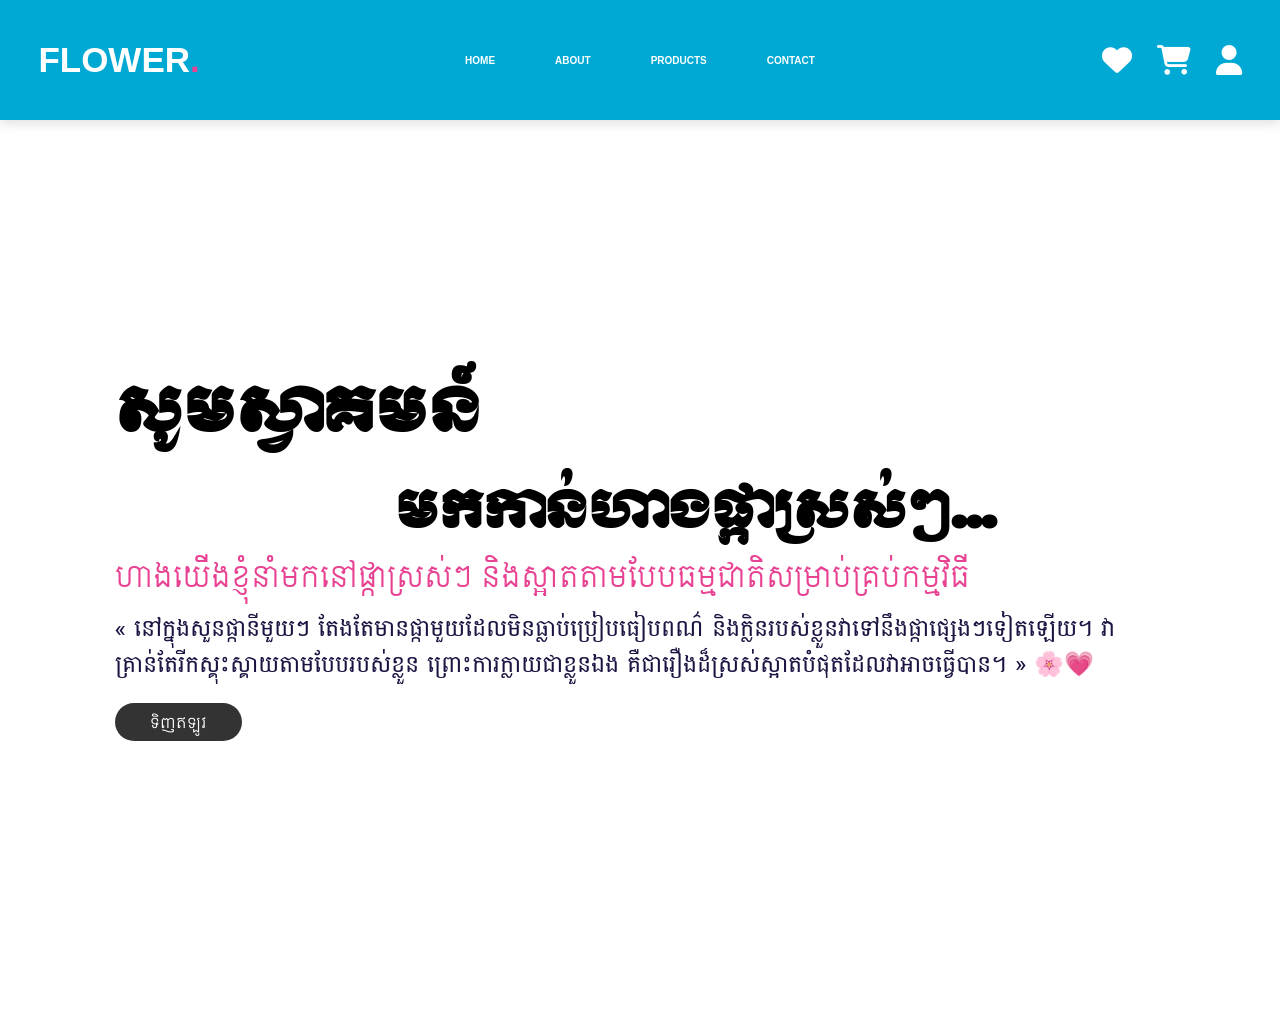
<file: index.html>
<!DOCTYPE html>
<html lang="en">

<head>
    <meta charset="UTF-8">
    <meta http-equiv="X-UA-Compatible" content="IE=edge">
    <meta name="viewport" content="width=device-width, initial-scale=1.0">
    <title>Flower Shop</title>
    <link rel="stylesheet" href="CSS/styleproject.css">
    <link rel="stylesheet" href="https://cdnjs.cloudflare.com/ajax/libs/font-awesome/6.4.0/css/all.min.css">
    <link rel="icon" type="image/png" href="images/logo.png">
</head>

<body>
    <header>
        <input type="checkbox" id="toggler">
        <label for="toggler" class="fas fa-bars"></label>
        <a href="#" class="logo">FLOWER<span>.</span></a>

        <nav class="navbar">
            <a href="index.html#home">HOME</a>
            <a href="about.html#about">ABOUT</a>
            <a href="products.html#products">PRODUCTS</a>
            <a href="contact.html#contact">CONTACT</a>
        </nav>

        <div class="icon">
            <a href="#" class="fas fa-heart"></a>
            <a href="#" class="fas fa-shopping-cart"></a>
            <a href="#" class="fas fa-user"></a>
        </div>
    </header>

    <section class="home" id="home">
        <video autoplay muted loop class="background-video">
            <source src="images/bg-blue.mp4" type="video/mp4">
        </video>
        <div class="content">
            <h1>​​សូមស្វាគមន៍ </h1>
            <h2> មកកាន់ហាងផ្កាស្រស់ៗ... </h2>
            <span>ហាងយើងខ្ញុំនាំមកនៅផ្កាស្រស់ៗ និងស្អាតតាមបែបធម្មជាតិសម្រាប់គ្រប់កម្មវិធី</span>
            <p>« នៅក្នុងសួនផ្កានីមួយៗ តែងតែមានផ្កាមួយដែលមិនធ្លាប់ប្រៀបធៀបពណ៌ និងក្លិនរបស់ខ្លួនវាទៅនឹងផ្កាផ្សេងៗទៀតឡើយ។
                វាគ្រាន់តែរីកស្គុះស្គាយតាមបែបរបស់ខ្លួន ព្រោះការក្លាយជាខ្លួនឯង គឺជារឿងដ៏ស្រស់ស្អាតបំផុតដែលវាអាចធ្វើបាន។ »
                🌸💗
            </p>
            <a href="#" class="btn">ទិញឥឡូវ</a>
        </div>
    </section>​

</body>

</html>
</file>
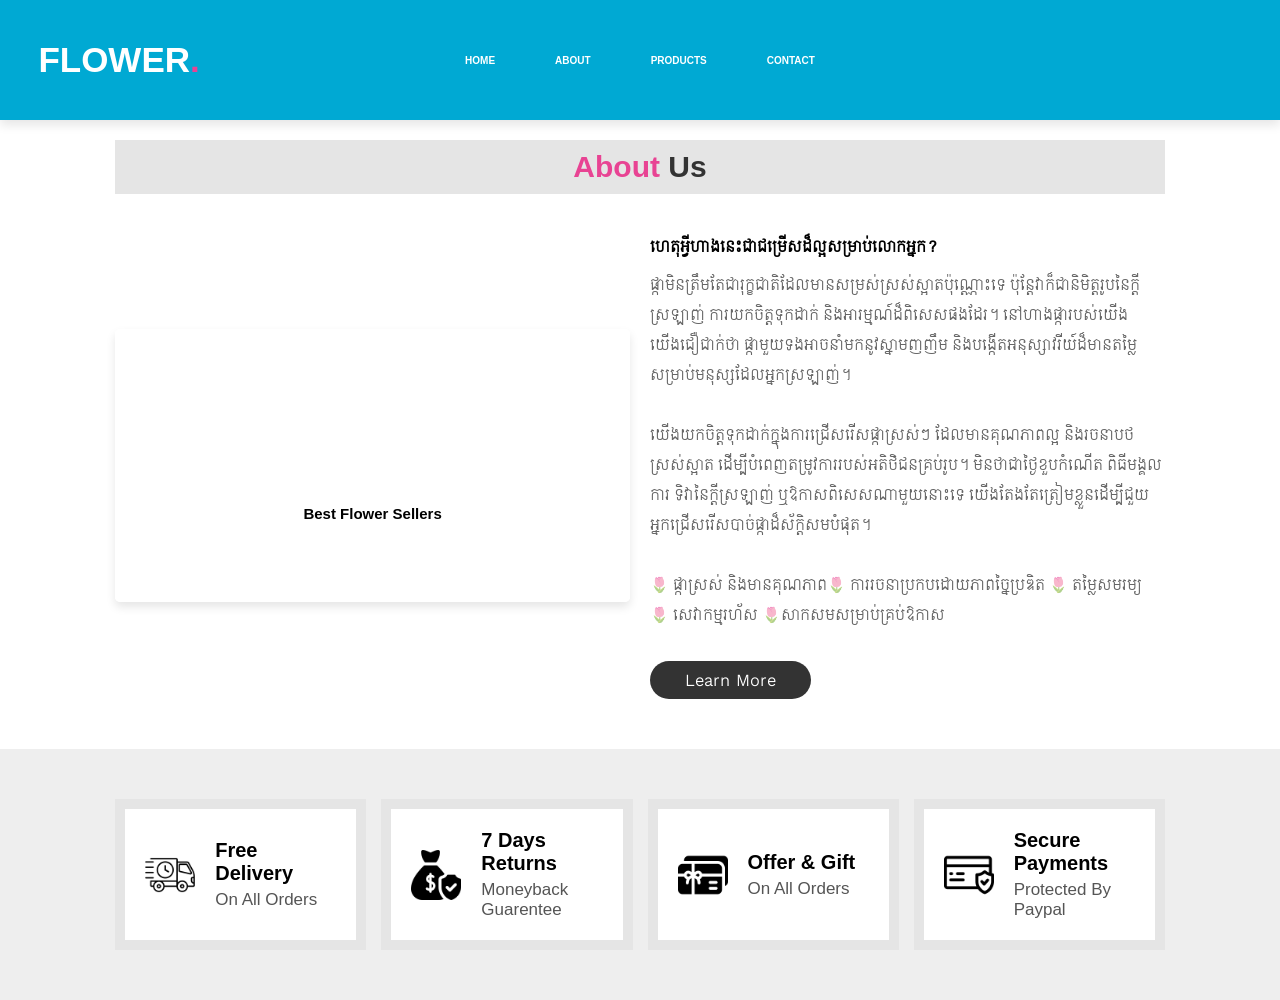
<file: about.html>
<!DOCTYPE html>
<html lang="en">

<head>
    <meta charset="UTF-8">
    <meta http-equiv="X-UA-Compatible" content="IE=edge">
    <meta name="viewport" content="width=device-width, initial-scale=1.0">
    <title>about us</title>
    <link rel="stylesheet" href="CSS/styleproject.css">
    <link href="https://fonts.googleapis.com/css2?family=Noto+Sans+Khmer:wght@400;500;600;700&display=swap"
        rel="stylesheet">

</head>

<body>
    <header>
        <input type="checkbox" id="toggler">
        <label for="toggler" class="fas fa-bars"></label>
        <a href="index.html" class="logo">FLOWER<span>.</span></a>

        <nav class="navbar">
            <a href="index.html#home">HOME</a>
            <a href="about.html#about">ABOUT</a>
            <a href="products.html#products">PRODUCTS</a>
            <a href="contact.html#contact">CONTACT</a>
        </nav>

        <div class="icon">
            <a href="#" class="fas fa-heart"></a>
            <a href="#" class="fas fa-shopping-cart"></a>
            <a href="#" class="fas fa-user"></a>
        </div>
    </header>
    <section class="about" id="about">
        <h1 class="heading"> <span> about </span> us </h1>
        <div class="row">
            <div class="video-container">
                <video autoplay muted loop class="background-video">
                    <source src="images/blueabt.mp4" type="video/mp4">
                </video>
                <h3> best flower sellers</h3>
            </div>
            <div class="content">
                <h3>ហេតុអ្វីហាងនេះជាជម្រើសដ៏ល្អសម្រាប់លោកអ្នក?</h3>
                <p>ផ្កាមិនត្រឹមតែជារុក្ខជាតិដែលមានសម្រស់ស្រស់ស្អាតប៉ុណ្ណោះទេ ប៉ុន្តែវាក៏ជានិមិត្តរូបនៃក្តីស្រឡាញ់
                    ការយកចិត្តទុកដាក់ និងអារម្មណ៍ដ៏ពិសេសផងដែរ។ នៅហាងផ្ការបស់យើង យើងជឿជាក់ថា
                    ផ្កាមួយទងអាចនាំមកនូវស្នាមញញឹម និងបង្កើតអនុស្សាវរីយ៍ដ៏មានតម្លៃសម្រាប់មនុស្សដែលអ្នកស្រឡាញ់។</p>
                <p>យើងយកចិត្តទុកដាក់ក្នុងការជ្រើសរើសផ្កាស្រស់ៗ ដែលមានគុណភាពល្អ និងរចនាបថស្រស់ស្អាត
                    ដើម្បីបំពេញតម្រូវការរបស់អតិថិជនគ្រប់រូប។ មិនថាជាថ្ងៃខួបកំណើត ពិធីមង្គលការ ទិវានៃក្តីស្រឡាញ់
                    ឬឱកាសពិសេសណាមួយនោះទេ យើងតែងតែត្រៀមខ្លួនដើម្បីជួយអ្នកជ្រើសរើសបាច់ផ្កាដ៏ស័ក្តិសមបំផុត។</p>

                    <p>🌷 ផ្កាស្រស់ និងមានគុណភាព​🌷 ការរចនាប្រកបដោយភាពច្នៃប្រឌិត 🌷 តម្លៃសមរម្យ 🌷 សេវាកម្មរហ័ស 🌷សាកសមសម្រាប់គ្រប់ឱកាស</p>
                 
                <a href="#" class="btn">learn more</a>
            </div>
        </div>
    </section>
    <section class="icons-container">
        <div class="icons">
            <img src="images/delivery.png" alter="">
            <div class="info">
                <h3>Free Delivery</h3>
                <span>on all orders</span>

            </div>
        </div>
        <div class="icons">
            <img src="images/money.png" alter="">
            <div class="info">
                <h3>7 days returns</h3>
                <span>moneyback guarentee</span>

            </div>
        </div>
        <div class="icons">
            <img src="images/gift.png" alter="">
            <div class="info">
                <h3>Offer & gift</h3>
                <span>on all orders</span>

            </div>
        </div>
        <div class="icons">
            <img src="images/pay.png" alter="">
            <div class="info">
                <h3>Secure Payments</h3>
                <span>Protected by Paypal</span>

            </div>
        </div>
    </section>

</body>

</html>
</file>
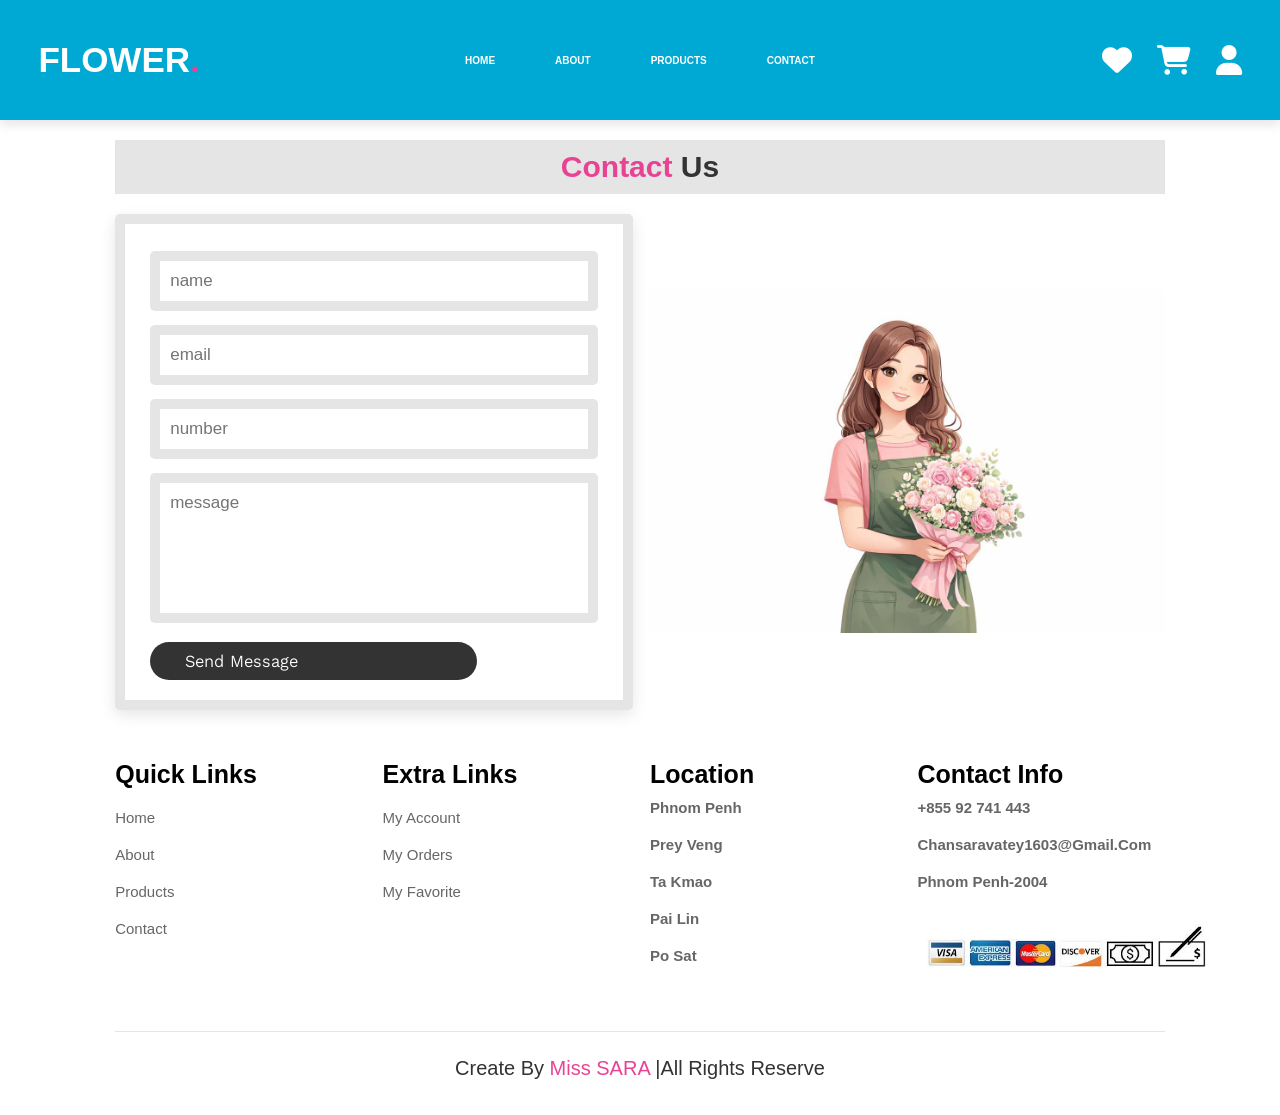
<file: contact.html>
<!DOCTYPE html>
<html lang="en">
<head>
    <meta charset="UTF-8">
    <meta http-equiv="X-UA-Compatible" content="IE=edge">
    <meta name="viewport" content="width=device-width, initial-scale=1.0">
    <title>products</title>
    <link rel="stylesheet" href="CSS/styleproject.css">
    <link href="https://fonts.googleapis.com/css2?family=Noto+Sans+Khmer:wght@400;500;600;700&display=swap"
        rel="stylesheet">
    <link rel="stylesheet" href="https://cdnjs.cloudflare.com/ajax/libs/font-awesome/6.4.0/css/all.min.css">

</head>
<body><header>
        <input type="checkbox" id="toggler">
        <label for="toggler" class="fas fa-bars"></label> 
         <a href="index.html" class="logo">FLOWER<span>.</span></a>
        <nav class="navbar">
            <a href="index.html#home">HOME</a>
            <a href="about.html#about">ABOUT</a>
            <a href="products.html#products">PRODUCTS</a>
            <a href="contact.html#contact">CONTACT</a>
        </nav>

        <div class="icon">
            <a href="#" class="fas fa-heart"></a>
            <a href="#" class="fas fa-shopping-cart"></a>
            <a href="#" class="fas fa-user"></a>
        </div>

    </header>


    <section class="contact" id="contact">
        <h1 class="heading" ><span>contact</span> Us</h1>
        <div class="row">
            <form action="">
                <input type="text" placeholder="name" class="box">
                <input type="email" placeholder="email" class="box">
                <input type="number" placeholder="number" class="box">
                <textarea name="" class="box" placeholder="message" id="" cols="30" rows="10"></textarea>
                <input type="=submit" value="send message" class="btn">
            </form>
            <div class="image">
                <img src="images/con2.jpg" alt="">
            </div>
        </div>
    </section>
     <section class="footer">

        <div class="box-container">

        <div class="box">
            <h3>quick links</h3>
            <a href="#">home</a>
            <a href="#">about</a>
            <a href="#">products</a>
            <a href="#">contact</a>
        </div>
         
        <div class="box">
            <h3>Extra links</h3>
            <a href="#">my account</a>
            <a href="#">my orders</a>
            <a href="#">my favorite</a>
        </div>
        <div class="box">
            <h3>location<ks/h3>
            <a href="#">Phnom Penh</a>
            <a href="#">Prey veng</a>
            <a href="#">Ta kmao</a>
            <a href="#">Pai Lin</a>
            <a href="#">Po Sat</a>
            
        </div>
        <div class="box">
            <h3>contact info<ks/h3>
            <a href="#">+855 92 741 443</a>
            <a href="#">chansaravatey1603@gmail.com</a>
            <a href="#">Phnom Penh-2004</a>
            <img src="images/v2.jpg" alt="">
        </div>
    </div>
    <div class="credit"> create by <span>Miss SARA</span> |all rights reserve</div>
     </section>
    </body>
    </html>
</file>
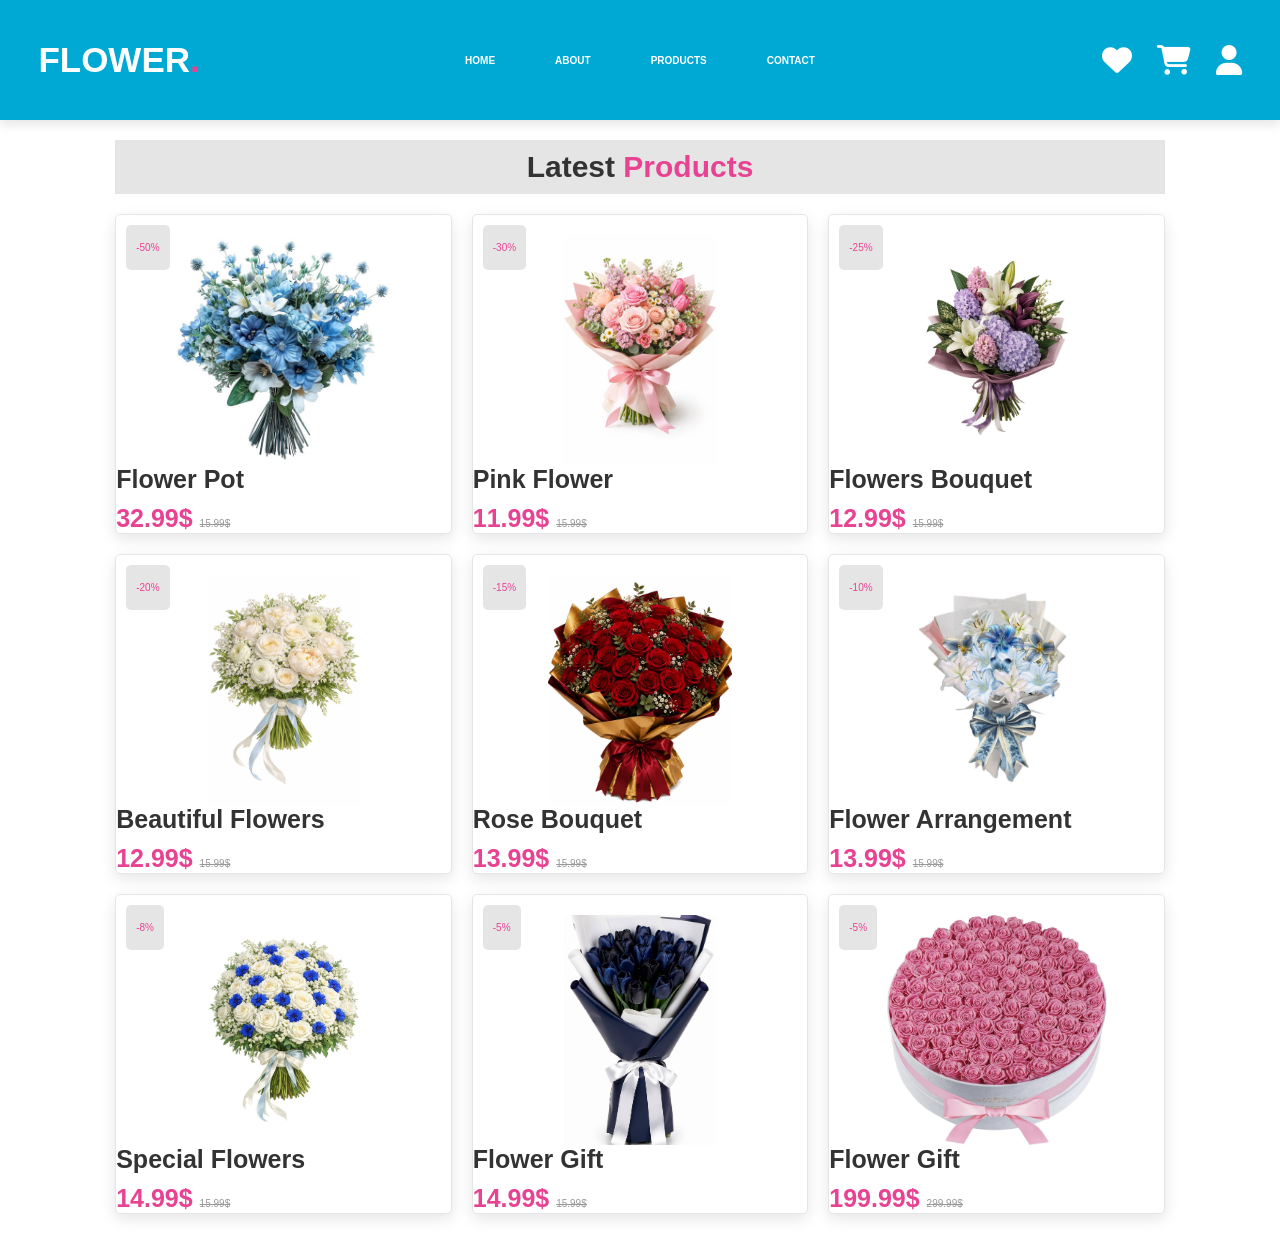
<file: products.html>
<!DOCTYPE html>
<html lang="en">
<head>
    <meta charset="UTF-8">
    <meta http-equiv="X-UA-Compatible" content="IE=edge">
    <meta name="viewport" content="width=device-width, initial-scale=1.0">
    <title>products</title>
    <link rel="stylesheet" href="CSS/styleproject.css">
    <link href="https://fonts.googleapis.com/css2?family=Noto+Sans+Khmer:wght@400;500;600;700&display=swap"
        rel="stylesheet">
    <link rel="stylesheet" href="https://cdnjs.cloudflare.com/ajax/libs/font-awesome/6.4.0/css/all.min.css">

</head>
<body><header>
        <input type="checkbox" id="toggler">
        <label for="toggler" class="fas fa-bars"></label> 
         <a href="index.html" class="logo">FLOWER<span>.</span></a>
        <nav class="navbar">
            <a href="index.html#home">HOME</a>
            <a href="about.html#about">ABOUT</a>
            <a href="products.html#products">PRODUCTS</a>
            <a href="contact.html#contact">CONTACT</a>
        </nav>

        <div class="icon">
            <a href="#" class="fas fa-heart"></a>
            <a href="#" class="fas fa-shopping-cart"></a>
            <a href="#" class="fas fa-user"></a>
        </div>
    </header>
   
    
<section class="products" id="products">

    <h1 class="heading">latest <span>products</span></h1>

    <div class="box-container">

        
        <div class="box">
            <span class="discount">-50%</span>
            <div class="image">
                <img src="images/f1.jpg" alt="Flower 1">
                <div class="icons">
                    <a href="#" class="fas fa-heart"></a>
                    <a href="#" class="cart-btn">add to cart</a>
                    <a href="#" class="fas fa-share"></a>
                </div>
            </div>
            <div class="content">
                <h3>flower pot</h3>
                <div class="price">32.99$ <span>15.99$</span></div>
            </div>
        </div>


        <div class="box">
            <span class="discount">-30%</span>
            <div class="image">
                <img src="images/f2.jpg" alt="Flower 2">
                <div class="icons">
                    <a href="#" class="fas fa-heart"></a>
                    <a href="#" class="cart-btn">add to cart</a>
                    <a href="#" class="fas fa-share"></a>
                </div>
            </div>
            <div class="content">
                <h3> Pink flower </h3>
                <div class="price">11.99$ <span>15.99$</span></div>
            </div>
        </div>

        
        <div class="box">
            <span class="discount">-25%</span>
            <div class="image">
                <img src="images/f3.jpg" alt="Flower 3">
                <div class="icons">
                    <a href="#" class="fas fa-heart"></a>
                    <a href="#" class="cart-btn">add to cart</a>
                    <a href="#" class="fas fa-share"></a>
                </div>
            </div>
            <div class="content">
                <h3>flowers bouquet</h3>
                <div class="price">12.99$ <span>15.99$</span></div>
            </div>
        </div>

        
        <div class="box">
            <span class="discount">-20%</span>
            <div class="image">
                <img src="images/f4.jpg" alt="Flower 4">
                <div class="icons">
                    <a href="#" class="fas fa-heart"></a>
                    <a href="#" class="cart-btn">add to cart</a>
                    <a href="#" class="fas fa-share"></a>
                </div>
            </div>
            <div class="content">
                <h3>beautiful flowers</h3>
                <div class="price">12.99$ <span>15.99$</span></div>
            </div>
        </div>

        
        <div class="box">
            <span class="discount">-15%</span>
            <div class="image">
                <img src="images/f5.jpg" alt="Flower 5">
                <div class="icons">
                    <a href="#" class="fas fa-heart"></a>
                    <a href="#" class="cart-btn">add to cart</a>
                    <a href="#" class="fas fa-share"></a>
                </div>
            </div>
            <div class="content">
                <h3>rose bouquet</h3>
                <div class="price">13.99$ <span>15.99$</span></div>
            </div>
        </div>

    
        <div class="box">
            <span class="discount">-10%</span>
            <div class="image">
                <img src="images/f6.jpg" alt="Flower 6">
                <div class="icons">
                    <a href="#" class="fas fa-heart"></a>
                    <a href="#" class="cart-btn">add to cart</a>
                    <a href="#" class="fas fa-share"></a>
                </div>
            </div>
            <div class="content">
                <h3>flower arrangement</h3>
                <div class="price">13.99$ <span>15.99$</span></div>
            </div>
        </div>

        
        <div class="box">
            <span class="discount">-8%</span>
            <div class="image">
                <img src="images/f7.jpg" alt="Flower 7">
                <div class="icons">
                    <a href="#" class="fas fa-heart"></a>
                    <a href="#" class="cart-btn">add to cart</a>
                    <a href="#" class="fas fa-share"></a>
                </div>
            </div>
            <div class="content">
                <h3>special flowers</h3>
                <div class="price">14.99$ <span>15.99$</span></div>
            </div>
        </div>

        
        <div class="box">
            <span class="discount">-5%</span>
            <div class="image">
                <img src="images/f8.jpg" alt="Flower 8">
                <div class="icons">
                    <a href="#" class="fas fa-heart"></a>
                    <a href="#" class="cart-btn">add to cart</a>
                    <a href="#" class="fas fa-share"></a>
                </div>
            </div>
            <div class="content">
                <h3>flower gift</h3>
                <div class="price">14.99$ <span>15.99$</span></div>
            </div>
        </div>

        <div class="box">
            <span class="discount">-5%</span>
            <div class="image">
                <img src="images/f9.jpg" alt="Flower 9">
                <div class="icons">
                    <a href="#" class="fas fa-heart"></a>
                    <a href="#" class="cart-btn">add to cart</a>
                    <a href="#" class="fas fa-share"></a>
                </div>
            </div>
            <div class="content">
                <h3>flower gift</h3>
                <div class="price">199.99$ <span>299.99$</span></div>
            </div>
        </div>

    </div>

</section>

    
</body>

</html>
</file>
<file: CSS/styleproject.css>
@import url('https://fonts.googleapis.com/css2?family=Moul&family=Noto+Sans+Khmer:wght@100..900&display=swap');
@import url('https://fonts.googleapis.com/css2?family=Fasthand&family=Moul&display=swap');
@import url('https://fonts.googleapis.com/css2?family=Battambang:wght@400;700&family=Kantumruy+Pro:wght@400;500;700&family=Moul&family=Noto+Sans+Khmer:wght@400;500;700&display=swap');
@import url('https://fonts.googleapis.com/css2?family=Bayon&family=Battambang:wght@400;700&family=Dangrek&family=Fasthand&family=Kantumruy+Pro:wght@400;500;700&family=Khmer&family=Koulen&family=Moul&family=Noto+Sans+Khmer:wght@400;500;700&family=Noto+Serif+Khmer:wght@400;700&family=Preahvihear&family=Siemreap&display=swap');

:root{
    --pink: #e84393;
}
*{
    margin:0; padding:0;
    box-sizing: border-box;
    font-family: Verdana, Geneva, Tahoma, sans-serif;
    outline: none; border:none;
    text-decoration: none;
    text-transform: capitalize;
    transition: .2s linear;
}
html{
    font-size: 62.5%;
    scroll-behavior: smooth;
    scroll-padding-top: 6rem;
    overflow-x: hidden;
}

section{
    padding: 2rem 9%;
}
.heading{
    text-align: center;
    font-size:4rem ;
    color: #333;
    padding: 1rem;
    margin:2rem 0;
    background: rgba(0, 1, 2, 0.1);
}
.heading span{
    color:var(--pink);
    align-content: center;

}
.btn{
    display:inline-block;
    margin-top: 1rem;
    border-radius: 5rem;
    background: #333;
    color:#ffffff;
    padding: .9rem 3.5rem;
    cursor:pointer;
    font-size: 1.7rem;
    font-family: 'Kantumruy Pro', sans-serif;
}
.btn:hover{
    background: var(--pink);
}
body{
    padding-top: 10rem;
}
header{
    position: fixed;
    top:0; left:0; right:0;
    min-height: 12rem;
    background: rgb(0, 169, 211);
    padding:2rem 3%;
    display: flex;
    align-items: center;
    gap: 2rem;
    justify-content: space-between;
    z-index: 1000;
    box-shadow: 0 .5rem 1rem rgba(0, 1, 2, 0.1);
   
}
header label .fa-bars{
    font-size: 3.2rem;
    color:#ffffff;
    cursor: pointer;
    padding: 0;
    flex-shrink: 0;
}
header .logo{
    font-size: 3.5rem;
    color: #ffffff;
    font-weight: bolder;
    white-space: nowrap ;
    flex-shrink: 0;
}

header .logo span{
    color:var(--pink)
}
header .navbar {
    position: absolute;
    left: 50%;
    transform: translateX(-50%);
    display: flex;
    align-items: center;
    justify-content: center;
    gap: 3rem;
    white-space: nowrap;
    font-weight: bolder;
}
header .navbar a{
    font-size: 2 rem;
    padding: 0 1.5rem;
    color:#ffffff; 
    

}

header .navbar a:hover{
    color:var(--pink)
}
header .icon{
    display: flex;
    align-items: center;
    gap: 2.5rem;
    margin-left: auto;
    flex-shrink: 0;
}
header .icon a{
    font-size: 3rem;
    color:#ffffff;
   
}

header .icon a:hover{
    color:var(--pink);
}

header #toggler{
    display: none;

}

header .fa-bars{
    font-size: 3rem;
    color:#ffffff;
    border-radius: .5rem;
    padding: 5rem 1.5rem;
    cursor: pointer;
    border: 1 rem solid rgba(0,0,0,3);
    display: none;

}
.icons-container{
    background: #eee;
    display: flex;
    flex-wrap: wrap;
    gap:1.5rem;
    padding-top: 5rem;
    padding-bottom: 5rem;

}
.icons-container .icons{
    background: #ffffff;
    border: 1rem solid rgba(0, 1, 2, 0.1);
    padding: 2rem;
    display: flex;
    align-items: center;
    flex: 1 1 22rem;
}
.icons-container .icons img{
    height: 5rem;
    margin-right: 2rem;

}
.icons-container .icons h3{
    color: #000000;
    padding-bottom: .5rem;
    font-size: 1.5rem;
}
.icons-container .icons span{
    color: #555;
    font-size: 1.3rem;
}
.products .box-container {
    display: flex;
    flex-wrap: wrap;
    grid-template-columns: repeat(2,1fr);
    gap: 2rem;
}

.products .box-container .box {
    flex: 1 1 30rem;
    max-width: 35rem;
    border: .1rem solid rgba(0,0,0,.1);
    box-shadow: 0 .5rem 1.5rem rgba(0,0,0,.1);
    border-radius: .5rem;
    overflow: hidden;
    position: relative;
}

.products .box-container .box .image {
    width: 100%;
    height: 25rem;
    overflow: hidden;
    position: relative;
    text-align: center;
    padding-top: 2rem;

}

.products .box-container .box .image img {
    width: 100% ;
    height: 100% ;
    max-width: 100%;
    object-fit: contain;
    display: block;
}
.products .box-container .box .image .icons {
    position: absolute;
    bottom: -7rem;
    left: 0;
    right: 0;
    display: flex;
    background: rgba(255,255,255,.9);
}

.products .box-container .box:hover .image .icons {
    bottom: 0;
}

.products .box-container .box .image .icons a {
    height: 5rem;
    line-height: 5rem;
    font-size: 1rem;
    width:50%;
    text-align: center;
    color: #333;
    flex: 1;
}

.products .box-container .box .image .icons .cart-btn {
    border-left: .1rem solid #999;
    border-right: .1rem solid #999;
    width: 100%;
}

.products .box-container .box .image .icons a:hover {
    background: var(--pink);
    color: white;
}
.products .box-container .box .discount{
    position: absolute;
    top: 1rem; left: 1rem;
    padding: 1.7rem 1rem;
    font-size: 1rem;
    color:var(--pink);
    background: rgba(0, 1, 2, 0.1);
    z-index: 1;
    border-radius: .5rem;

}
.products .box-container .box .content h3{
    font-size: 2.5rem;
    color: #333;
}
.products .box-container .box .content .price{
    font-size: 2.5rem;
    color:var(--pink);
    font-weight: bolder;
    padding-top: 1rem;
}
.products .box-container .box .content .price span{ 
    font-size: 1rem;
    color:#999;
    font-weight: lighter;
    text-decoration: line-through;
}
.contact .row{
    display: flex;
    flex-wrap: wrap;
    gap:1.5rem;
    align-items: center ;

}
.contact .row form{
    flex: 1 1 40rem;
    padding: 2rem 2.5rem;
    box-shadow: 0 .5rem 1.5rem rgba(0, 1, 2, 0.1);
    border: 1rem solid rgba(0, 1, 2, 0.1);
    background: #ffffff;
    border-radius: .5rem;
}
.contact .row .image{
    flex: 1 1 40rem;
}
.contact .row .image img{
    width: 100%;
}
.contact .row form .box{
    padding: 1rem;
    font-size: 1.7rem;
    color: #333;text-transform: none;
    border: 1rem solid rgba(0, 1, 2, 0.1);
    border-radius: .5rem;
    margin: .7rem 0;
    width:100%;
}
.contact .row form .box:focus{
    border-color: var(--pink);
}
.contact .row form textarea{
    height: 15rem;resize: none;
}
.footer .box-container{
    display: flex;
    flex-wrap: nowrap;
    gap:2rem;
}
.footer .box-container .box{
    flex: 1 1 20rem;
    min-width: 0;
}
.footer .box-container .box h3{
    color:#000000;
    font-size: 2.5rem;
    padding: 1rem 0;

}
.footer .box-container .box a{
    display: block;
    color:#666;
    font-size: 1.5rem;
    padding: 1rem 0;

}
.footer .box-container .box a:hover{
    color: var(--pink);
    text-decoration: underline;
}
.footer .box-container .box img{
    height: 9rem;
    width: auto;
    object-fit: contain;
    margin-top: 1rem;
}
.footer .credit{
    text-align: center;
    padding: 1.5rem;
    margin-top: 1.5rem;
    padding-top: 2.5rem;
    font-size: 2rem;
    color: #333;
    border-top: .1rem solid rgba(0, 1, 2, 0.1);
}
.footer .credit span{
    color: var(--pink);

}

















/*media queries*/
@media (max-width:991px) {
    html{
    font-size: 55%;
}
    header{
        padding: 2rem;
    }
}


@media (max-width: 768px) {
    header .fa-bars {
        display: block;
        font-size: 2.5rem;
        padding: .5rem;
        cursor: pointer;
    }

    header .navbar {
        position: absolute;
        top: 100%;
        left: 0;
        right: 0;

        display: none;
        flex-direction: column;
        align-items: stretch;
        gap: 0;

        background: #9ce3ec;
        padding: 1rem 2rem;
        transform: none;
        clip-path: none;
        z-index: 1001;
    }

    header #toggler:checked ~ .navbar {
        display: flex;
    }

    header .navbar a {
        display: block;
        width: 100%;
        margin: 0;
        padding: 1.5rem;
        background: rgb(154, 240, 247);
        border: .1rem solid #ddd;

        color: #ffffff;
        font-size: 1.6rem;
        line-height: 1.5;
    }

    header .navbar a:hover {
        color: #e84393;
    }
}
 .footer .box-container{
        flex-wrap: wrap;
    }

@media (max-width:450px) {
    html{
    font-size: 50%;
}
    header{
        padding: 2rem;
    }
}
.home {
    position: relative;
    display: flex;
    align-items: center;
    min-height: 100vh;
    overflow: hidden;
}

.home .background-video {
    position: absolute;
    top: 0;
    left: 0;
    width: 100%;
    height: 100%;
    object-fit: cover;
    z-index: -1;
}

.home .content {
    position: relative;
    z-index: 1;
}
.home .content h1{
    font-size: 6rem;
    color:black;
     font-family: 'Moul', serif;
}
.home .content h2{
    font-size: 5rem;
    color:black;
       font-family: 'Moul', serif;
      margin-left: 28rem;
}

.home .content span{
    font-size: 2.9rem;
    color: var(--pink);
    padding: 1rem 0;
    line-height: 1.5;
    font-family: 'Siemreap', sans-serif;
  


}
.icons-container .icons h3{
    font-size: 2rem;
}
.icons-container .icons span{
    font-size: 1.7rem;
}
.home .content p{
    font-size: 2.4rem;
    color: #090033ec;
    padding: 1rem 0;
    line-height: 1.5;
    font-family: 'Battambang', cursive;;
}
.heading{
    font-size: 3rem;
}

.about .row {
    display: flex;
    align-items: center;
    gap: 2rem;
    flex-wrap: wrap;
    padding: 2rem 0;
    padding-bottom: 3rem;
}

.about .row .video-container {
    flex: 1 1 40rem;
    position: relative;
}

.about .row .video-container video{
    width: 100%;
    border: 1.5rem solid #ffffff;
    border-radius: .5rem;
    box-shadow: 0 .5rem 1rem rgba(0, 1, 2, 0.1);
    height:100%;
    object-fit: cover;
}
.about .row .video-container h3{
    position:absolute;
    top:70%; transform: translateY(-70%);
    font-size: 1.5rem;
    background:#ffffff;
    width: 100%;
    padding: 1rem 2rem;
    text-align: center;
    mix-blend-mode: screen;

}

.about .row .content{
    flex:1 1 40rem;
}
.about .row .content h3{
    font-size: 1.5rem;
    color:#000000;
    font-family: 'Siemreap', sans-serif;
}
.about .row .content p{
    font-size: 1.5rem;
    color:#00000099;
    padding: 2rem 0;
    padding-top: 1rem;
    line-height: 2;
    font-family: 'Siemreap', sans-serif;
}

.products .box-container {
        grid-template-columns: 1fr;
    }
</file>
